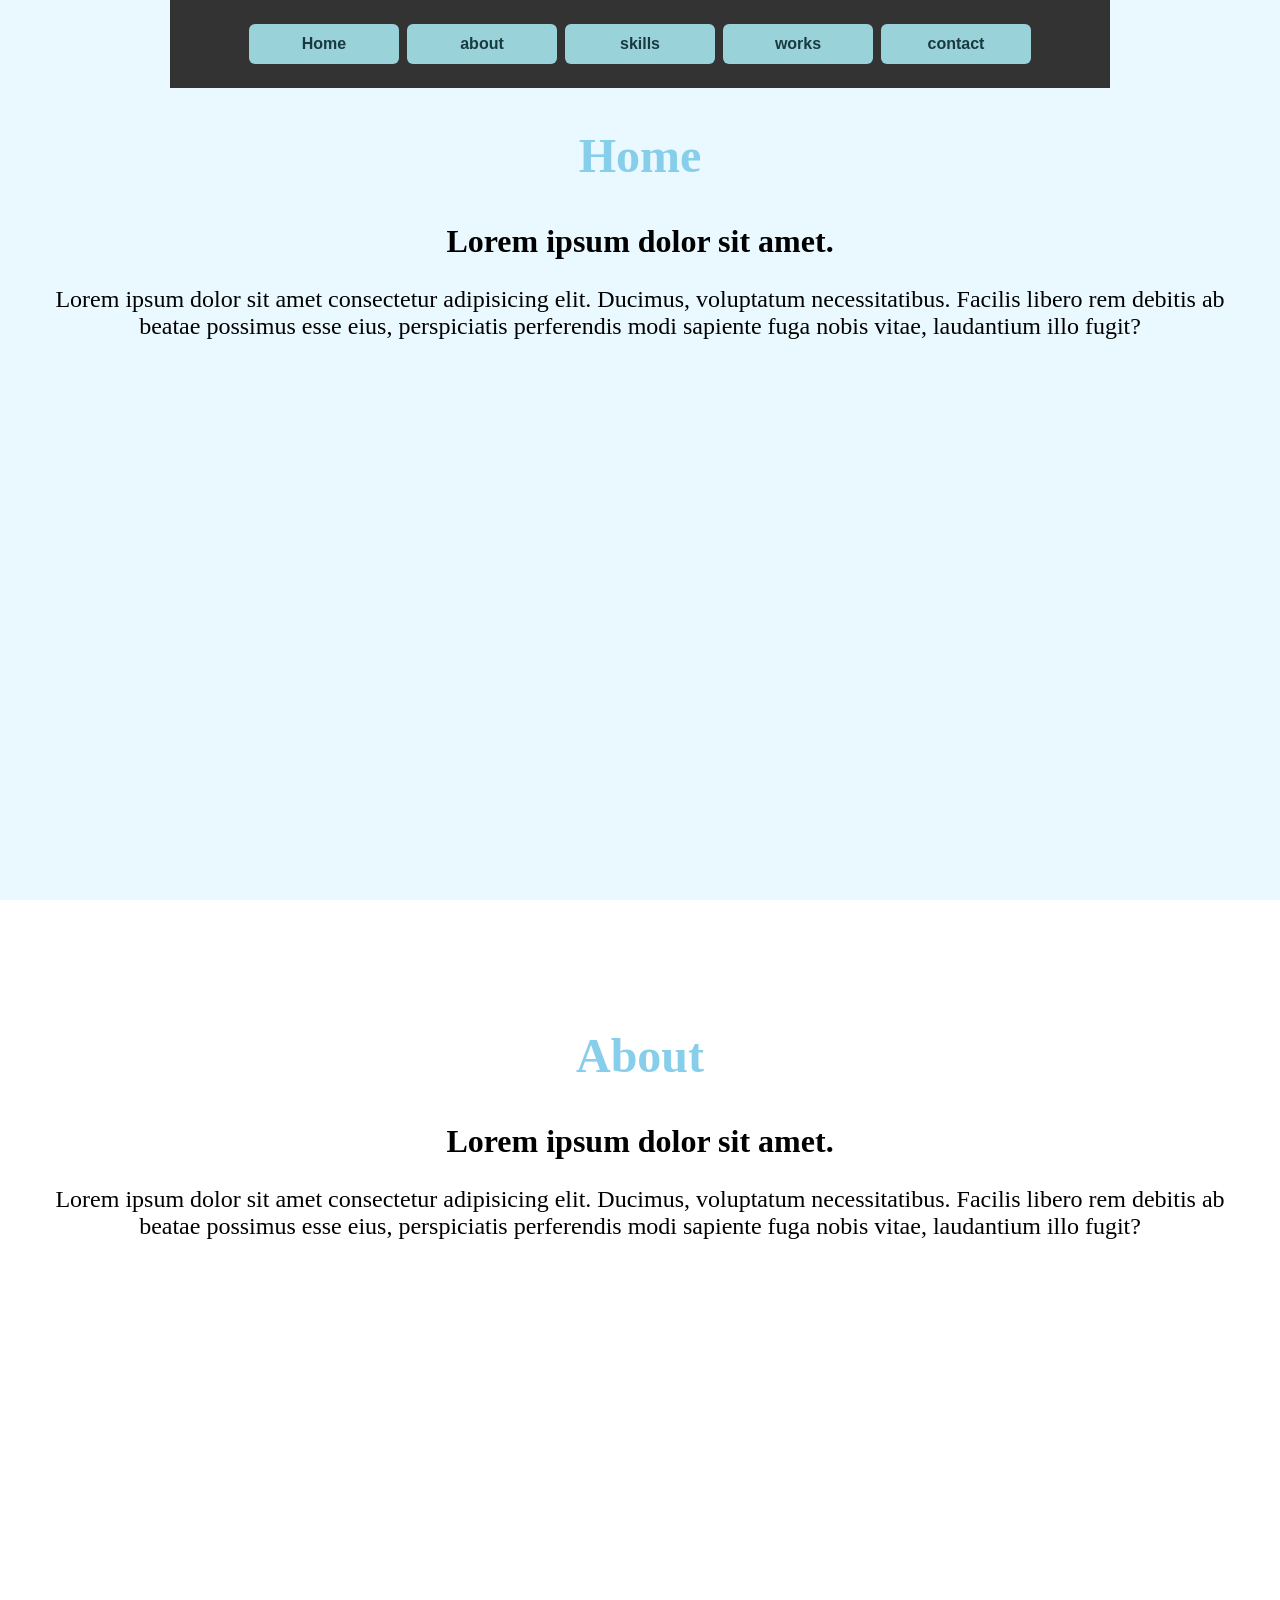
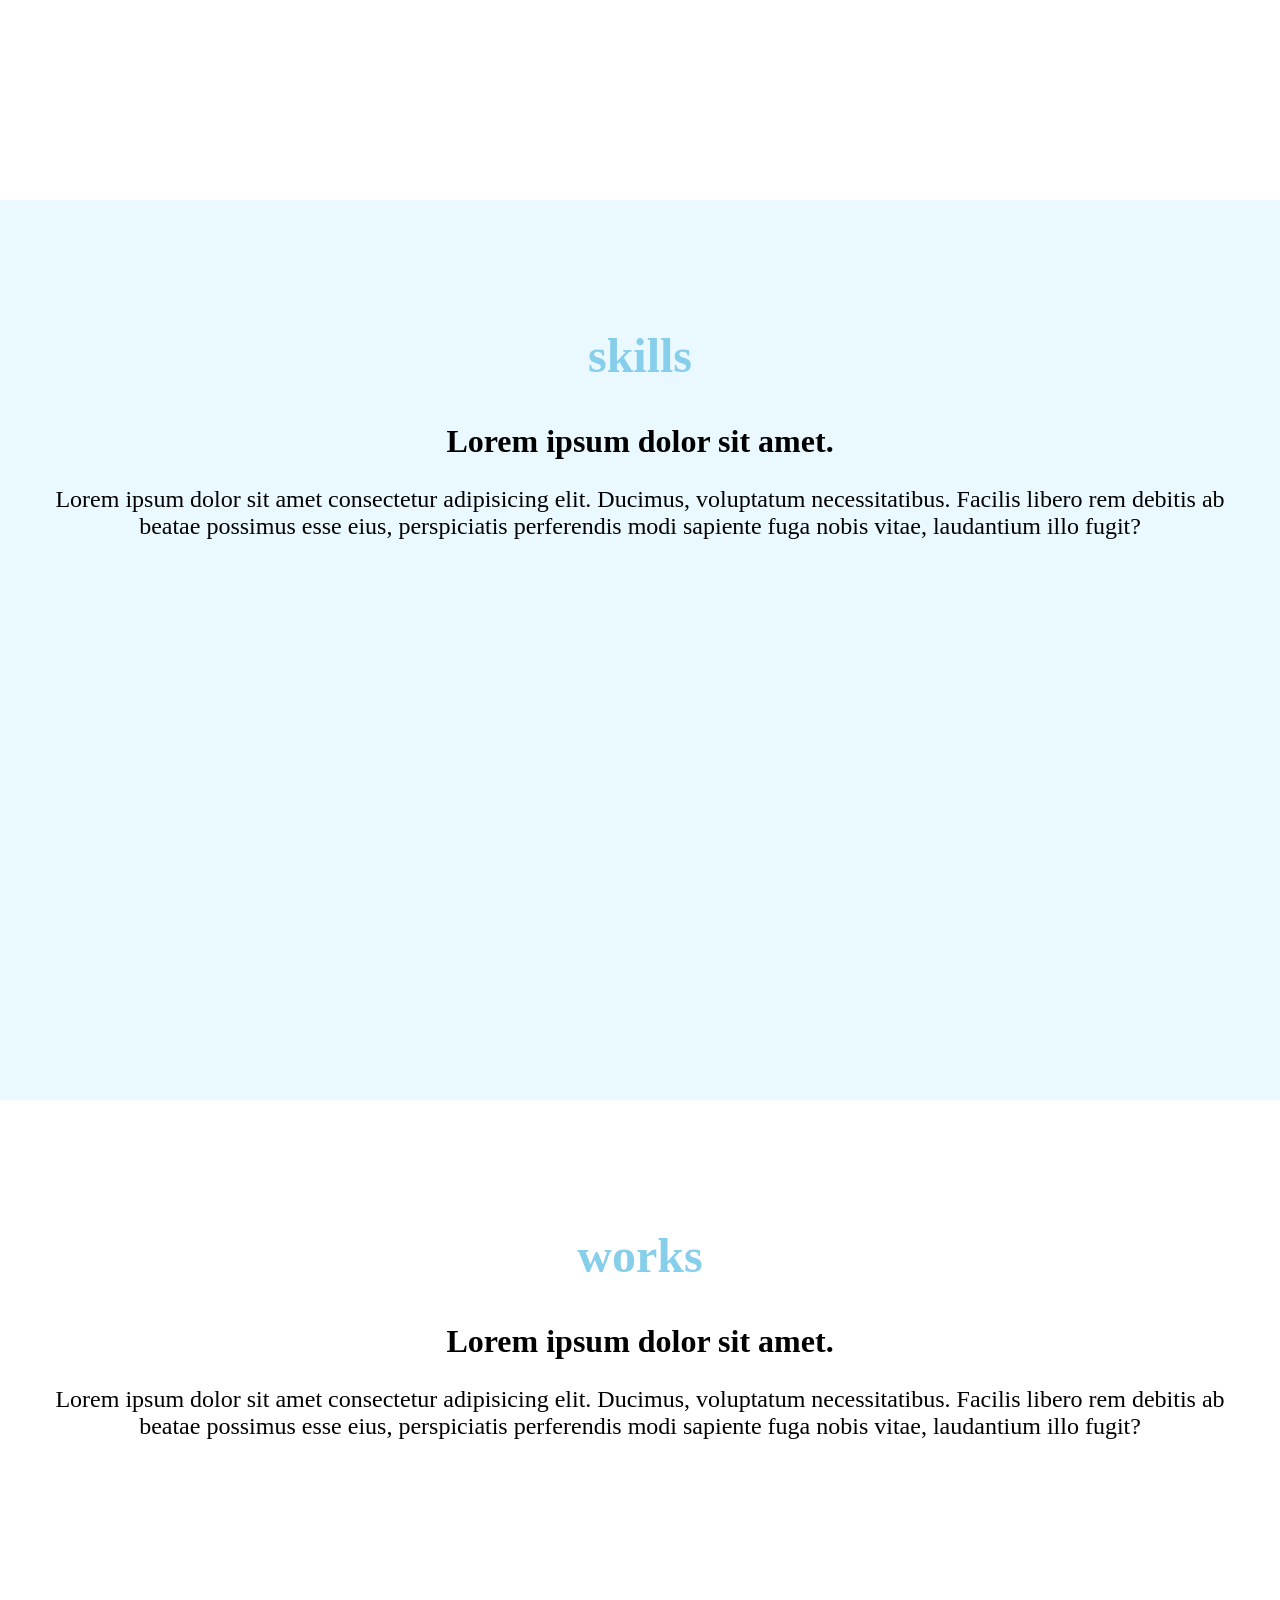
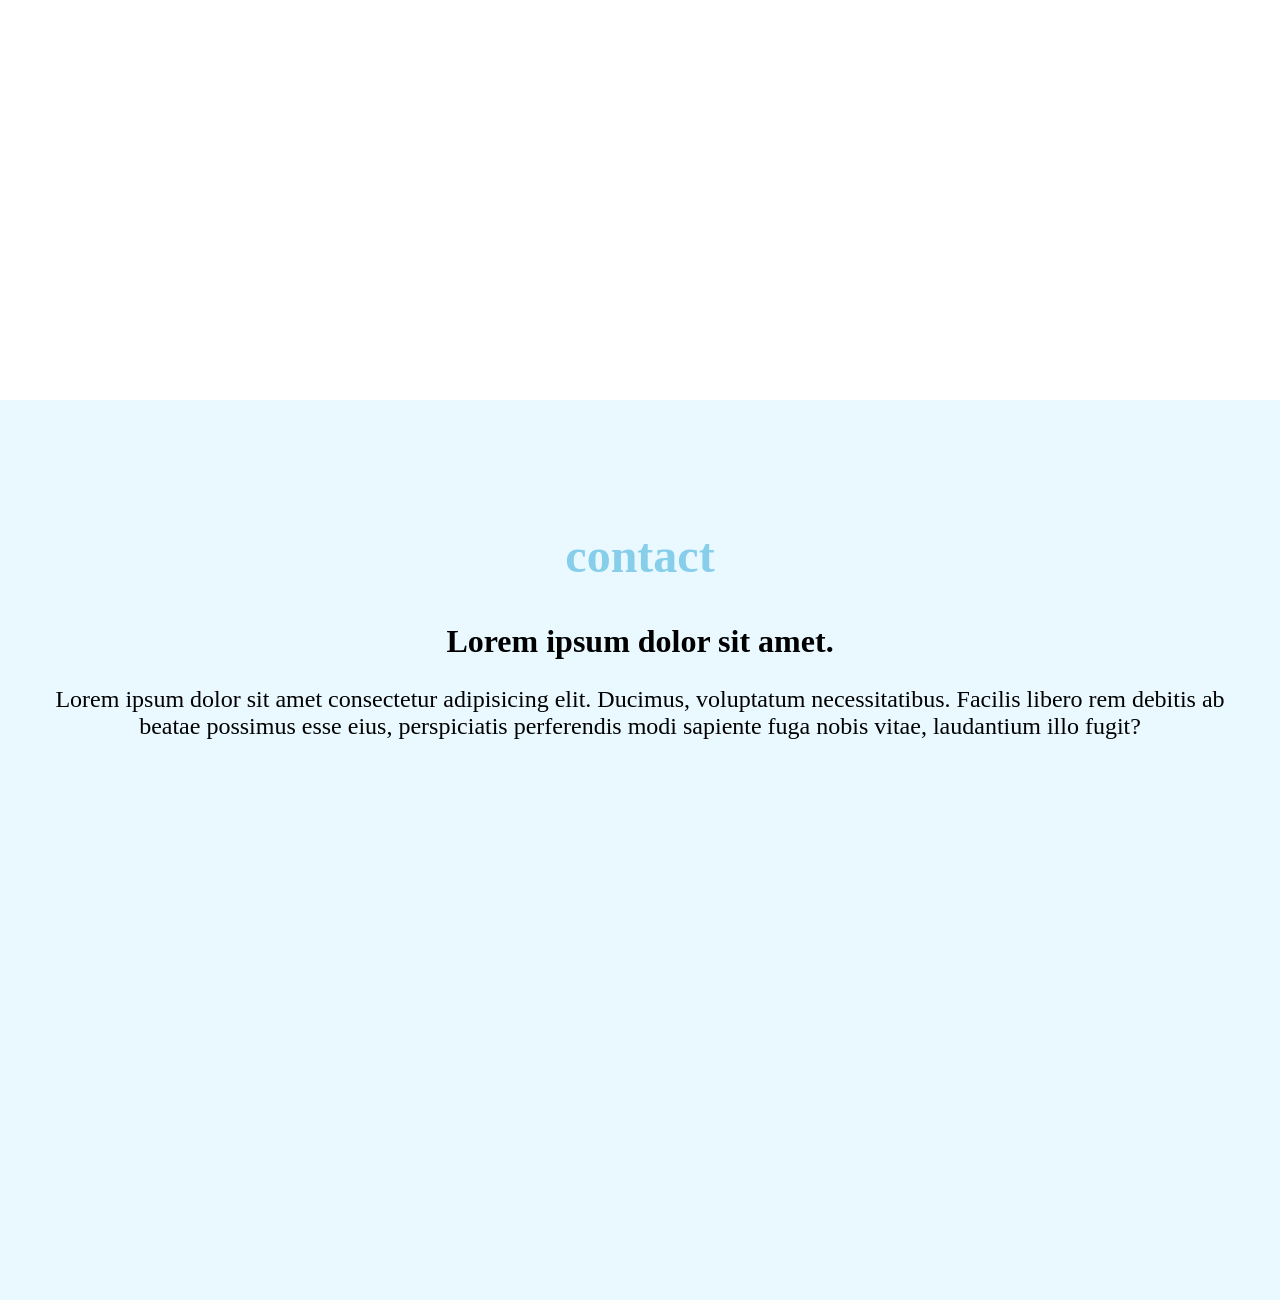
<file: index.html>
<!DOCTYPE html>
<html lang="en">
<head>
    <meta charset="UTF-8">
    <meta name="viewport" content="width=device-width, initial-scale=1.0">
    <title>Document</title>
    <link rel="stylesheet" href="https://fonts.googleapis.com/css2?family=Material+Symbols+Outlined:opsz,wght,FILL,GRAD@24,400,0,0&icon_names=arrow_upward" />
    <style>
        body {
            margin: 0;
            height: 2000px;
        }
        section {
            width: 100%;
            height: 100vh;
            text-align: center;
        }
        section:nth-child(odd) {
            background-color: rgb(233, 249, 255);
        }
        .wrapper {
            padding-top: 88px;
            max-width: 1200px;
            margin: auto;
        }
        h1 {
            color: skyblue;
            font-size: 48px;
        }
        h2 {
            font-size: 32px;
        }
        h3 {
            font-size: 24px;
            font-weight: 300;
        }

        .btns {
            position: fixed;
            top: 0;
            width: 100%;
            z-index: 10;
        }
        .btns .container {
            position: relative;
            max-width: 900px;
            padding: 20px;
            background-color: #333;
            margin: auto;
        }
        .btns__menu {
            display: flex;
            justify-content: center;
        }

        .btns__menu .btn {
            font-size: 16px;
            font-weight: 600;
            color: #193a40;
            width: 150px;
            height: 40px;
            border-radius: 6px;
            margin: 4px;
            cursor: pointer;
            background-color: #9ad2d9;
        }

        .btns__menu .btn:hover {
            background-color: white;
            /* border: 1px solid white; */
        }
        button {
            border: none;
            outline: none;
        }
        .arrow-up {
            position: fixed;
            bottom: 60px;
            right: 50px;
            width: 70px;
            height: 70px;
            color: white;
            background-color: skyblue;
            border-radius: 50%;
            opacity: 0;
            transition: opacity .3s;
            cursor: pointer;
        }
        .arrow-up span {
            font-size: 50px;
        }
        .arrow-up.show {
            opacity: 1;
        }
    </style>
</head>
<body>
    <button class="arrow-up">
        <span class="material-symbols-outlined">
arrow_upward
</span>
    </button>
    <div class="btns">
        <div class="container">
            <div class="btns__menu">
                <button class="btn home">Home</button>
                <button class="btn about">about</button>
                <button class="btn skills">skills</button>
                <button class="btn works">works</button>
                <button class="btn contact">contact</button>
            </div>
        </div>
    </div>

    <section id="home">
        <div class="wrapper">
            <h1>Home</h1>
            <h2>Lorem ipsum dolor sit amet.</h2>
            <h3>Lorem ipsum dolor sit amet consectetur adipisicing elit. Ducimus, voluptatum necessitatibus. Facilis libero rem debitis ab beatae possimus esse eius, perspiciatis perferendis modi sapiente fuga nobis vitae, laudantium illo fugit?</h3>
        </div>
    </section>
    <section id="about">
        <div class="wrapper">
            <h1>About</h1>
            <h2>Lorem ipsum dolor sit amet.</h2>
            <h3>Lorem ipsum dolor sit amet consectetur adipisicing elit. Ducimus, voluptatum necessitatibus. Facilis libero rem debitis ab beatae possimus esse eius, perspiciatis perferendis modi sapiente fuga nobis vitae, laudantium illo fugit?</h3>
        </div>
    </section>
    <section id="skills">
        <div class="wrapper">
            <h1>skills</h1>
            <h2>Lorem ipsum dolor sit amet.</h2>
            <h3>Lorem ipsum dolor sit amet consectetur adipisicing elit. Ducimus, voluptatum necessitatibus. Facilis libero rem debitis ab beatae possimus esse eius, perspiciatis perferendis modi sapiente fuga nobis vitae, laudantium illo fugit?</h3>
        </div>
    </section>
    <section id="works">
        <div class="wrapper">
            <h1>works</h1>
            <h2>Lorem ipsum dolor sit amet.</h2>
            <h3>Lorem ipsum dolor sit amet consectetur adipisicing elit. Ducimus, voluptatum necessitatibus. Facilis libero rem debitis ab beatae possimus esse eius, perspiciatis perferendis modi sapiente fuga nobis vitae, laudantium illo fugit?</h3>
        </div>
    </section>
    <section id="contact">
        <div class="wrapper">
            <h1>contact</h1>
            <h2>Lorem ipsum dolor sit amet.</h2>
            <h3>Lorem ipsum dolor sit amet consectetur adipisicing elit. Ducimus, voluptatum necessitatibus. Facilis libero rem debitis ab beatae possimus esse eius, perspiciatis perferendis modi sapiente fuga nobis vitae, laudantium illo fugit?</h3>
        </div>
    </section>

    <script>
        const arrowUp = document.querySelector('.arrow-up');
        document.addEventListener('scroll', function() {
            if (window.scrollY > 300) {
                arrowUp.classList.add('show');
            } else {
                arrowUp.classList.remove('show');
            }
            console.log(window.scrollY)
        })
        arrowUp.addEventListener('click', function() {
            sectionHome.scrollIntoView({behavior:"smooth", block:"center"});
        })

        const btnHome = document.querySelector('.home');
        const sectionHome = document.querySelector('#home');
        btnHome.addEventListener('click', function() {
            sectionHome.scrollIntoView({behavior:"smooth", block: "center"});
        })


        const btnAbout = document.querySelector('.about');
        const sectionAbout = document.querySelector('#about');
        btnAbout.addEventListener('click', function() {
            sectionAbout.scrollIntoView({behavior:"smooth", block:"center"});
        })
        const btnSkills = document.querySelector('.skills');
        const sectionSkills = document.querySelector('#skills');
        btnSkills.addEventListener('click', function() {
            sectionSkills.scrollIntoView({behavior:"smooth", block:"center"});
        })
        const btnWorks = document.querySelector('.works');
        const sectionWorks = document.querySelector('#works');
        btnWorks.addEventListener('click', function() {
            sectionWorks.scrollIntoView({behavior:"smooth", block:"center"});
        })
        const btnContact = document.querySelector('.contact');
        const sectionContact = document.querySelector('#contact');
        btnContact.addEventListener('click', function() {
            sectionContact.scrollIntoView({behavior:"smooth", block:"center"});
        })
    </script>

</body>
</html>
</file>
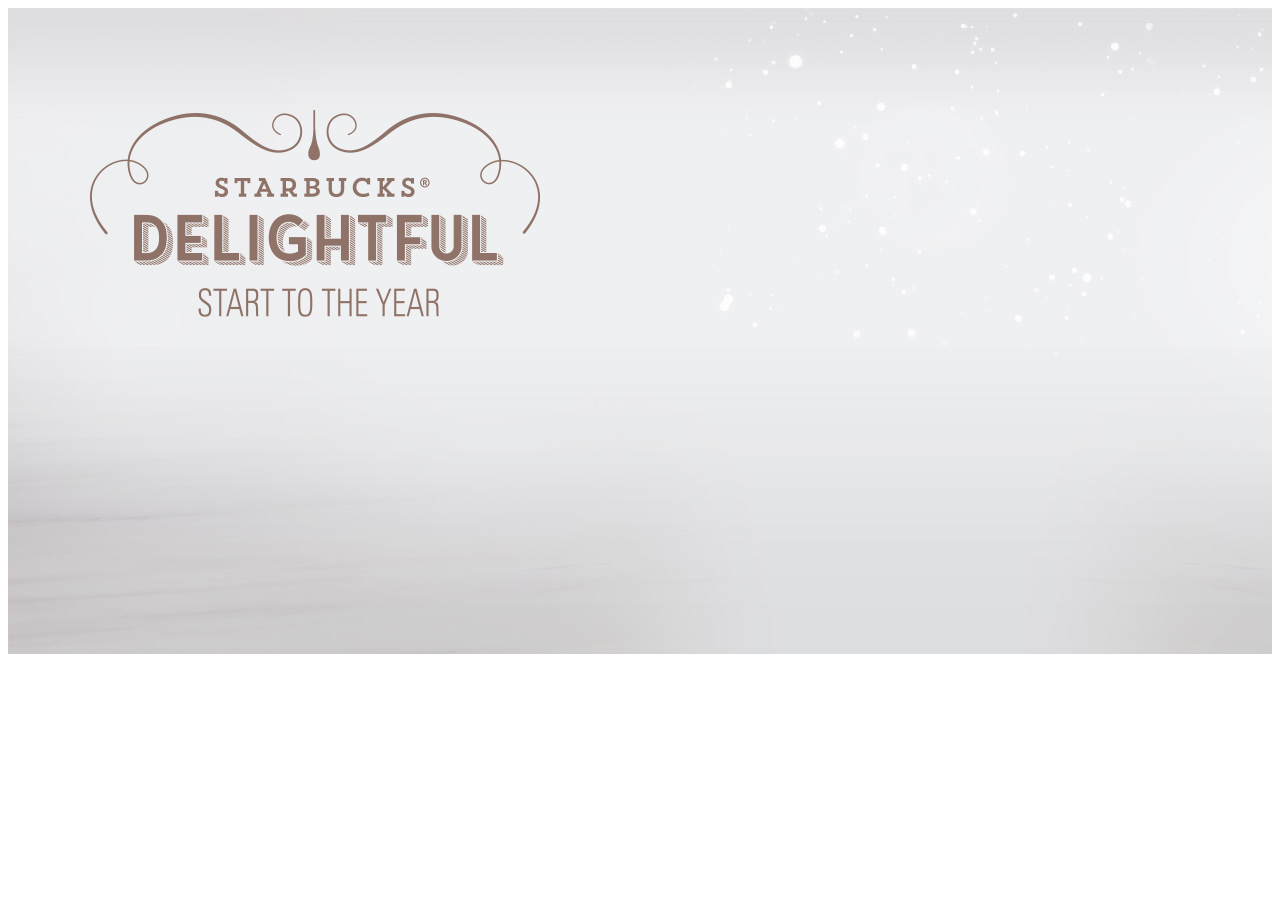
<file: test0521/index.html>
<!DOCTYPE html>
<html lang="en">
<head>
    <meta charset="UTF-8">
    <meta name="viewport" content="width=device-width, initial-scale=1.0">
    <title>Document</title>
    <script src="https://cdn.jsdelivr.net/npm/gsap@3.15/dist/gsap.min.js"></script>
    <style>
        .visual {
            background-image: url(./fadeimg/visual_bg.jpg);
        }
        .visual .inner {
            width: 1100px;
            margin: 0 auto;
            position: relative;
            height: 646px;
            /* background-color: skyblue; */
        }
        .visual .title {
            position: absolute;
            top: 88px;
            left: -10px;
        }
        .visual .pcup1 {
            position: absolute;
            bottom: 0;
            right: -47px;
            /* background-color: skyblue; */
        }
        .visual .cup1.text {
            position: absolute;
            top: -30px;
            left: -140px;
        }
        .visual .pcup2 {
            position: absolute;
            bottom: 0;
            right: 162px;
        }
        .visual .cup2.text {
            position: absolute;
            top: 150px;
            right: 250px;
        }
        .visual .spoon {
            position: absolute;
            bottom: 0;
            left: 275px;
        }
        .visual .fade-in {
            opacity: 0;
        }
    </style>
</head>
<body>

    <section class="visual">
        <div class="inner">
            <div class="title fade-in">
                <img src="./fadeimg/visual_title.png" alt="">
            </div>
            <div class="pcup1 fade-in">
                <img src="./fadeimg/visual_cup1.png" alt="" class="cup1 image">
                <img src="./fadeimg/visual_cup1_text.png" alt="" class="cup1 text">
            </div>
            <div class="pcup2 fade-in">
                <img src="./fadeimg/visual_cup2.png" alt="" class="cup2 image">
                <img src="./fadeimg/visual_cup2_text.png" alt="" class="cup2 text">
            </div>
            <div class="pspoon fade-in">
                <img src="./fadeimg/visual_spoon.png" alt="" class="spoon">
            </div>
        </div>
    </section>
    <script>
        const fadeEls = document.querySelectorAll('.visual .fade-in');
        fadeEls.forEach(function (fadeEl, index){
            gsap.to(fadeEl, 1, {
                delay: (index + 1) * 0.7,
                opacity: 1,
            })

        })

    </script>
    
</body>
</html>
</file>
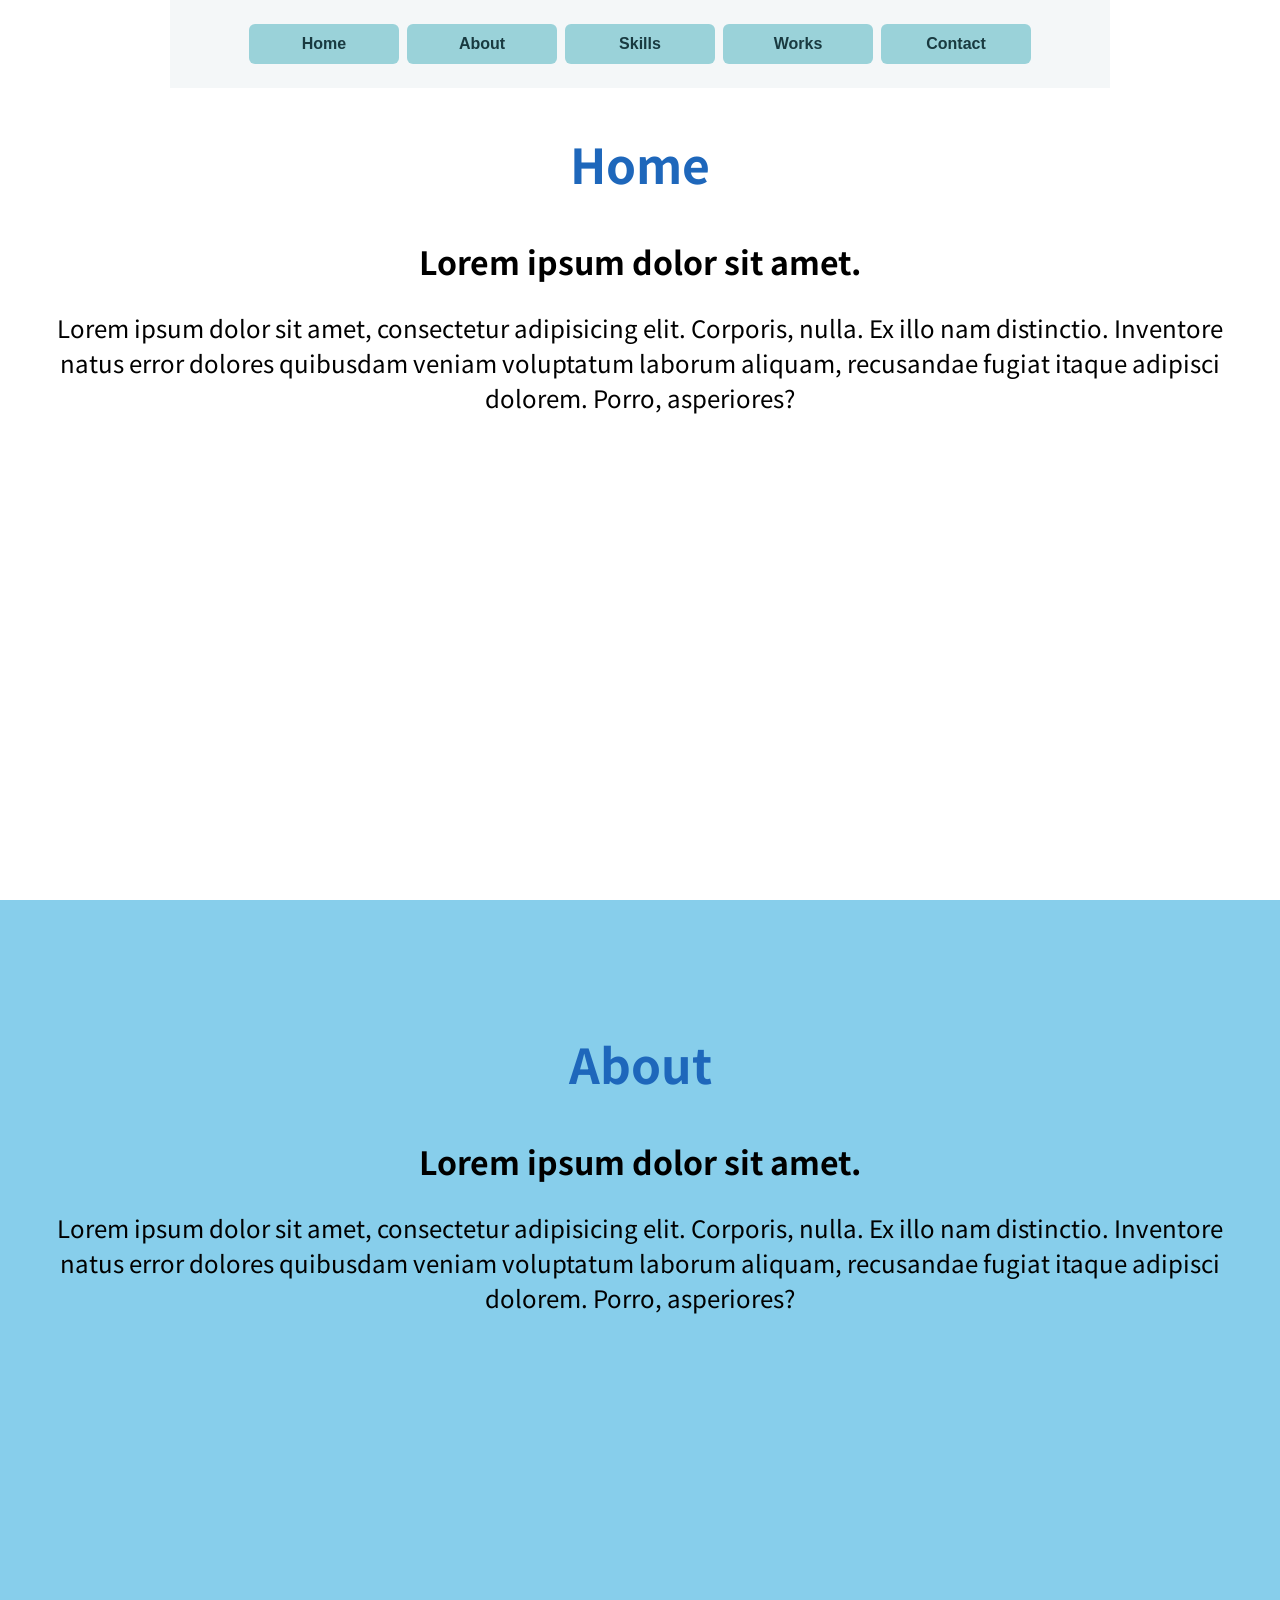
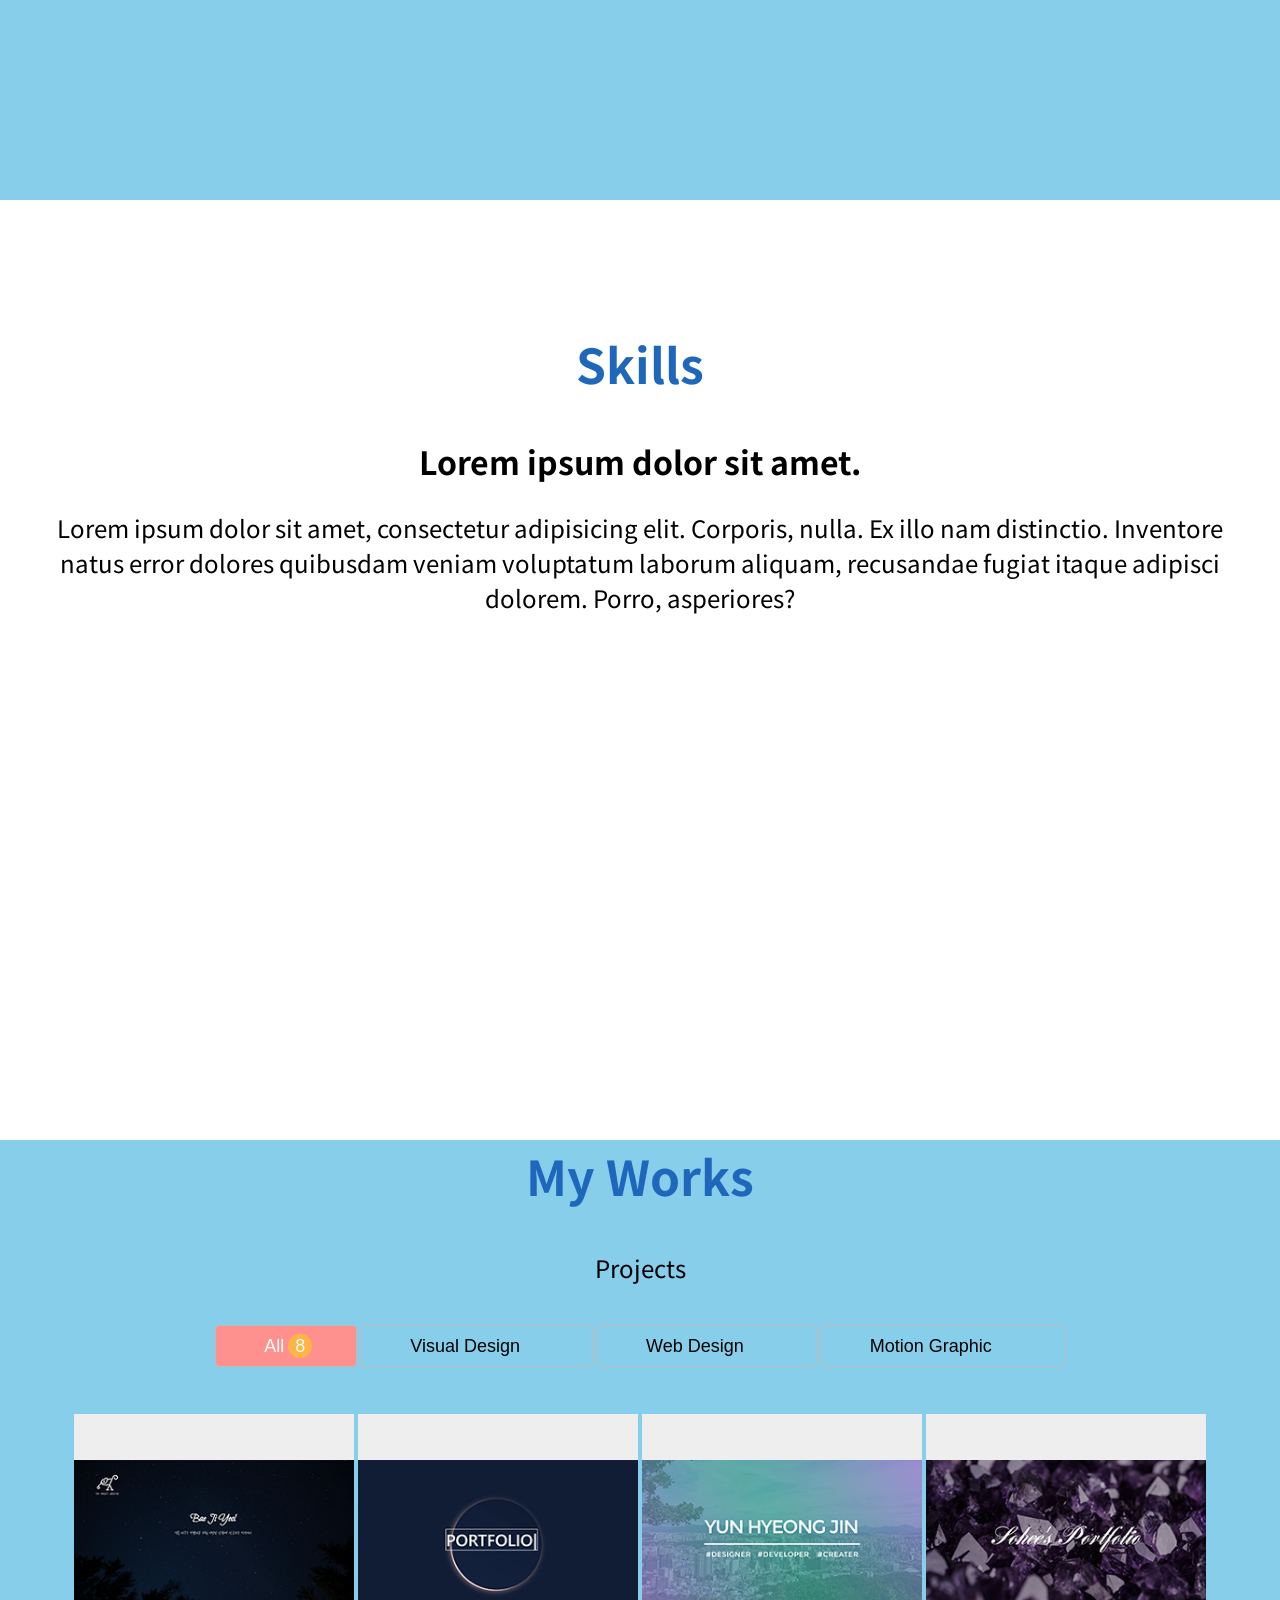
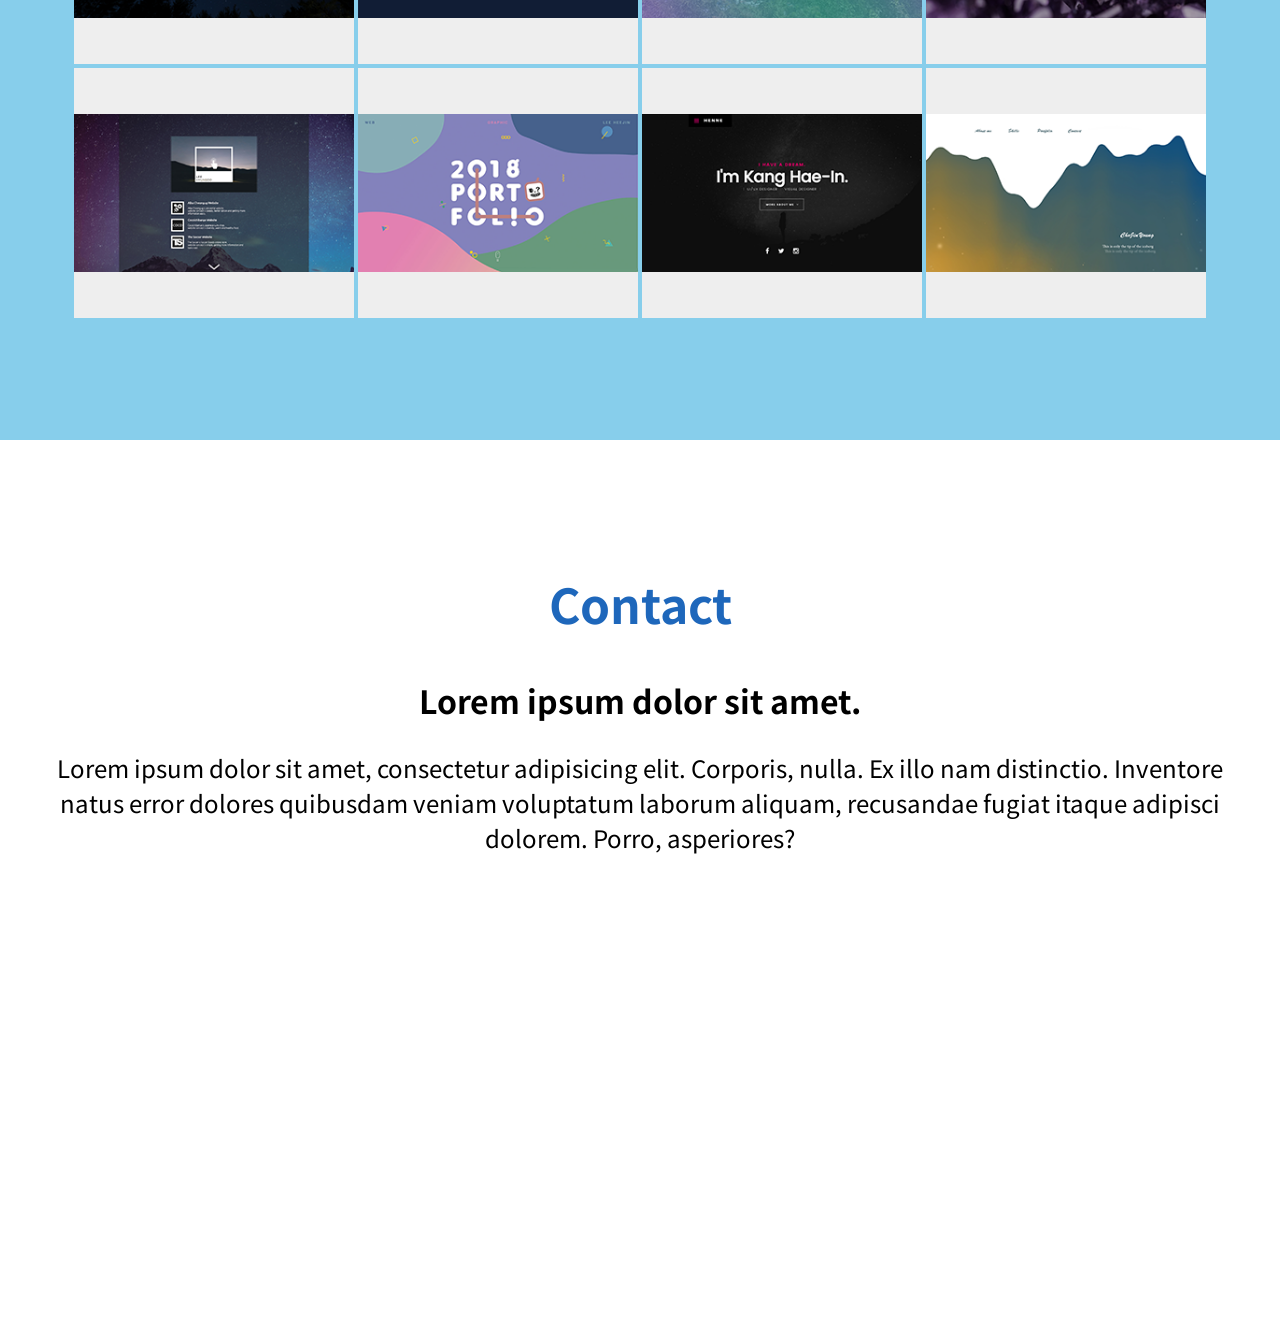
<file: works/index.html>
<!DOCTYPE html>
<html lang="en">
<head>
    <meta charset="UTF-8">
    <meta name="viewport" content="width=device-width, initial-scale=1.0">
    <title>Document</title>
    <link rel="stylesheet" href="style.css">

    <link rel="preconnect" href="https://fonts.googleapis.com">
    <link rel="preconnect" href="https://fonts.gstatic.com" crossorigin>
    <link href="https://fonts.googleapis.com/css2?family=Noto+Sans+KR:wght@100..900&display=swap" rel="stylesheet">
    <link rel="stylesheet" href="https://fonts.googleapis.com/css2?family=Material+Symbols+Outlined:opsz,wght,FILL,GRAD@20..48,100..700,0..1,-50..200" />
</head>
<body>
    <div class="btns">
        <div class="container">
            <div class="btns__bgcolor"></div>
            <div class="btns__menu">
                <button class="btn home">Home</button>
                <button class="btn about">About</button>
                <button class="btn skills">Skills</button>
                <button class="btn works">Works</button>
                <button class="btn contact">Contact</button>
            </div>
        </div>
    </div>

    <section id="home">
        <div class="wrapper">
            <h1>Home</h1>
            <h2>Lorem ipsum dolor sit amet.</h2>
            <h3>Lorem ipsum dolor sit amet, consectetur adipisicing elit. Corporis, nulla. Ex illo nam distinctio. Inventore natus error dolores quibusdam veniam voluptatum laborum aliquam, recusandae fugiat itaque adipisci dolorem. Porro, asperiores?
            </h3>

        </div>
    </section>
    <section id="about">
        <div class="wrapper">
            <h1>About</h1>
            <h2>Lorem ipsum dolor sit amet.</h2>
            <h3>Lorem ipsum dolor sit amet, consectetur adipisicing elit. Corporis, nulla. Ex illo nam distinctio. Inventore natus error dolores quibusdam veniam voluptatum laborum aliquam, recusandae fugiat itaque adipisci dolorem. Porro, asperiores?
            </h3>
        </div>
    </section>
    <section id="skills">
        <div class="wrapper">
            <h1>Skills</h1>
            <h2>Lorem ipsum dolor sit amet.</h2>
            <h3>Lorem ipsum dolor sit amet, consectetur adipisicing elit. Corporis, nulla. Ex illo nam distinctio. Inventore natus error dolores quibusdam veniam voluptatum laborum aliquam, recusandae fugiat itaque adipisci dolorem. Porro, asperiores?
            </h3>
        </div>
    </section>
    <section id="works" class="section">
        <div class="section__containter">
            <h1>My Works</h1>
            <h3>Projects</h3>
            <div class="work__categories">
                <button class="category__btn selected" data-filter="*">All<span class="category__count">8</span></button>
                <button class="category__btn" data-filter="visual">Visual Design<span class="category__count">3</span></button>
                <button class="category__btn" data-filter="web">Web Design<span class="category__count">3</span></button>
                <button class="category__btn" data-filter="motion">Motion Graphic<span class="category__count">2</span></button>
            </div>
            <div class="work__projects">
                <a href="#" class="project" target="_blank" data-type="visual">
                    <img src="images/stu01.png" alt="stu01" class="project__img">
                    <div class="project__description">
                        <h3>Stu01 Portfolio</h3>
                        <span>Promotion Design</span>
                    </div>
                </a>
                <a href="#" class="project" target="_blank" data-type="visual">
                    <img src="images/stu02.png" alt="stu02" class="project__img">
                    <div class="project__description">
                        <h3>Stu02 Portfolio</h3>
                        <span>Promotion Design</span>
                    </div>
                </a>
                <a href="#" class="project" target="_blank" data-type="visual">
                    <img src="images/stu03.png" alt="stu03" class="project__img">
                    <div class="project__description">
                        <h3>Stu03 Portfolio</h3>
                        <span>Promotion Design</span>
                    </div>
                </a>
                <a href="#" class="project" target="_blank" data-type="web">
                    <img src="images/stu04.png" alt="stu04" class="project__img">
                    <div class="project__description">
                        <h3>Stu04 Portfolio</h3>
                        <span>Promotion Design</span>
                    </div>
                </a>
                <a href="#" class="project" target="_blank" data-type="web">
                    <img src="images/stu05.png" alt="stu05" class="project__img">
                    <div class="project__description">
                        <h3>Stu05 Portfolio</h3>
                        <span>Promotion Design</span>
                    </div>
                </a>
                <a href="#" class="project" target="_blank" data-type="web">
                    <img src="images/stu06.png" alt="stu06" class="project__img">
                    <div class="project__description">
                        <h3>Stu06 Portfolio</h3>
                        <span>Promotion Design</span>
                    </div>
                </a>
                <a href="#" class="project" target="_blank" data-type="motion">
                    <img src="images/stu07.png" alt="stu07" class="project__img">
                    <div class="project__description">
                        <h3>Stu07 Portfolio</h3>
                        <span>Promotion Design</span>
                    </div>
                </a>
                <a href="#" class="project" target="_blank" data-type="motion">
                    <img src="images/stu08.png" alt="stu08" class="project__img">
                    <div class="project__description">
                        <h3>Stu08 Portfolio</h3>
                        <span>Promotion Design</span>
                    </div>
                </a>
            </div>
        </div>
    </section>
    <section id="contact">
        <div class="wrapper">
            <h1>Contact</h1>
            <h2>Lorem ipsum dolor sit amet.</h2>
            <h3>Lorem ipsum dolor sit amet, consectetur adipisicing elit. Corporis, nulla. Ex illo nam distinctio. Inventore natus error dolores quibusdam veniam voluptatum laborum aliquam, recusandae fugiat itaque adipisci dolorem. Porro, asperiores?
            </h3>
        </div>
    </section>

    <button class="arrow-up">
        <span class="material-symbols-outlined">
            arrow_upward
        </span>     
    </button>


    <script>
        const btnHome = document.querySelector('.home');
        const sectionHome = document.querySelector('#home');
        btnHome.addEventListener('click', function() {
            sectionHome.scrollIntoView({behavior:"smooth",block:"center"});
        });

        const btnabout = document.querySelector('.about');
        const sectionabout = document.querySelector('#about');
        btnabout.addEventListener('click', function() {
            sectionabout.scrollIntoView({behavior:"smooth",block:"center"});
        });
        const btnskills = document.querySelector('.skills');
        const sectionskills = document.querySelector('#skills');
        btnskills.addEventListener('click', function() {
            sectionskills.scrollIntoView({behavior:"smooth",block:"center"});
        });
        const btnworks = document.querySelector('.works');
        const sectionworks = document.querySelector('#works');
        btnworks.addEventListener('click', function() {
            sectionworks.scrollIntoView({behavior:"smooth",block:"center"});
        });
        const btncontact = document.querySelector('.contact');
        const sectioncontact = document.querySelector('#contact');
        btncontact.addEventListener('click', function() {
            sectioncontact.scrollIntoView({behavior:"smooth",block:"center"});
        });

        const arrowUp = document.querySelector('.arrow-up');
        document.addEventListener('scroll', function() {
            console.log(window.scrollY);
            if (window.scrollY > 300) {
                arrowUp.classList.add('show');
            } else {
                arrowUp.classList.remove('show');
            }
        })
        arrowUp.addEventListener('click', function() {
            sectionHome.scrollIntoView({behavior:"smooth",block:"center"});
        });

        const workBtnContainer = document.querySelector('.work__categories');
        const projectContainer = document.querySelector('.work__projects');
        const projects = document.querySelectorAll('.project');

        workBtnContainer.addEventListener ('click', (e) => {
            const filter = e.target.dataset.filter || e.target.parentNode.dataset.filter;
            if(filter == null) {
                return;
            }
            const active = document.querySelector('.category__btn.selected');
            active.classList.remove('selected');
            const target = e.target.nodeName === 'BUTTON' ? e.target : e.target.parentNode;
            target.classList.add('selected');

            projectContainer.classList.add('anim-out');
            setTimeout(()=> {
                projects.forEach((project)=> {
                    if(filter === '*' || filter === project.dataset.type) {
                        project.classList.remove('invisible');
                    } else {
                        project.classList.add('invisible');
                    }
                })
                projectContainer.classList.remove('anim-out');
            },300)
        })




    </script>
</body>
</html>
</file>
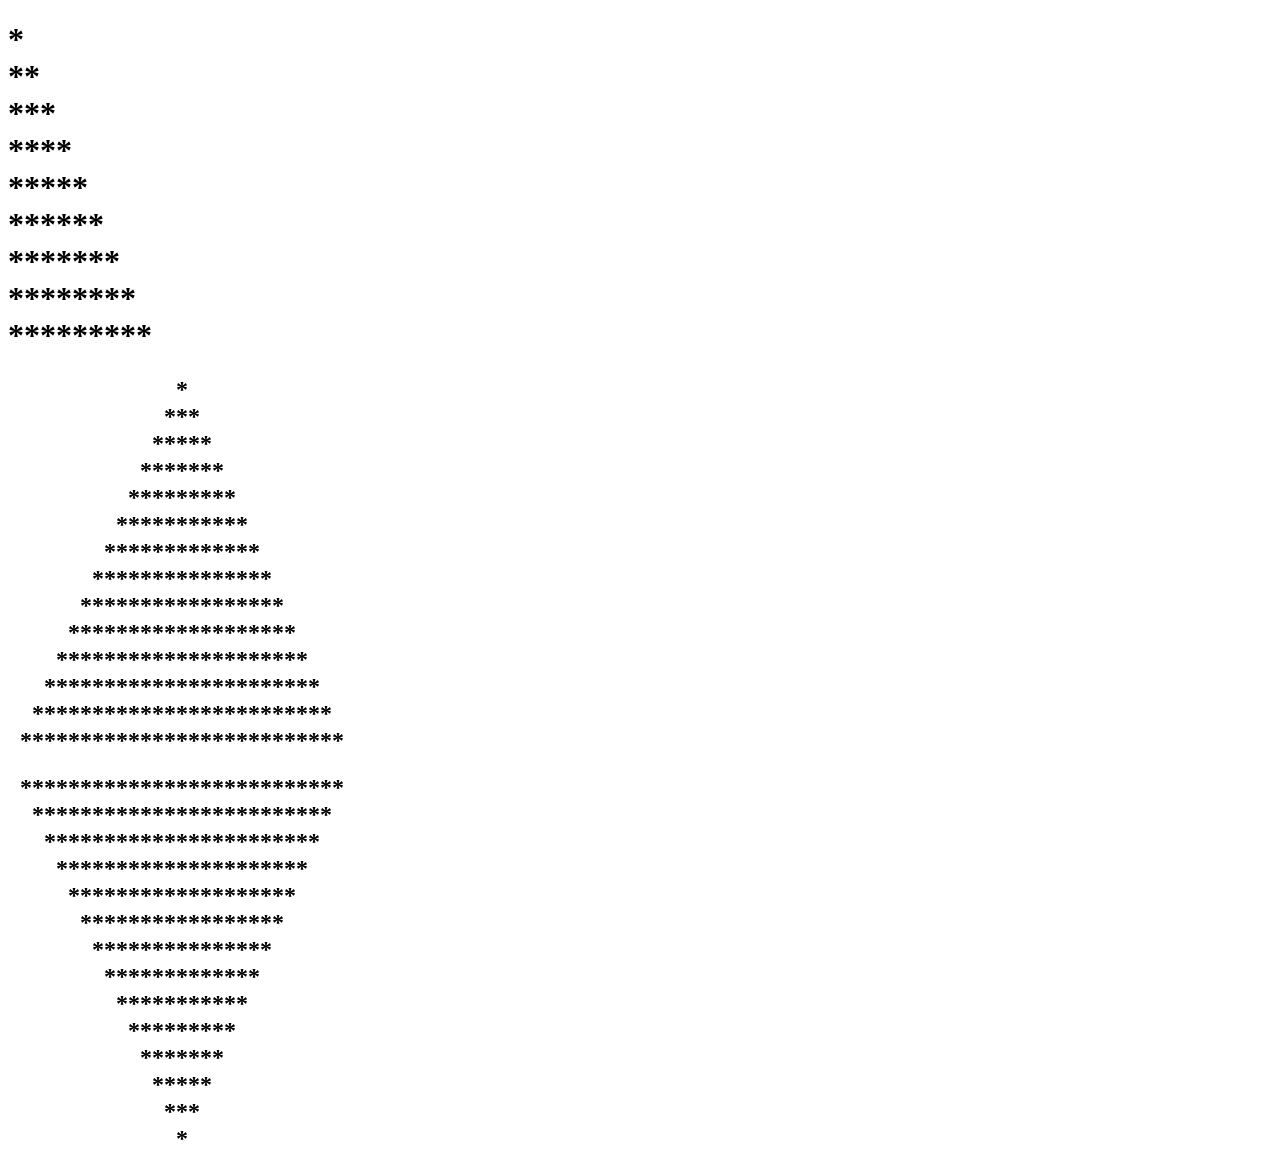
<file: test0402.html>
<!DOCTYPE html>
<html lang="en">
<head>
    <meta charset="UTF-8">
    <meta name="viewport" content="width=device-width, initial-scale=1.0">
    <title>Document</title>
</head>
<body>
    <h1></h1>
    <h2 class="pyramid1"></h2>
    <h2 class="pyramid2"></h2>

    <script>
        const todos = ['우유 구매', '업무 메일 확인하기', '필라테스 수업'];
        console.log(todos);

        todos.push('저녁 식사 준비하기');
        todos.push('피아노 연습하기');

        console.log(todos);

        const fruitsA = ['사과', '배', '바나나']
        console.log(fruitsA);
        fruitsA[10] = '귤';
        console.log(fruitsA);

        const fruitsB = ['사과', '배', '바나나'];
        fruitsB[fruitsB.length] = '귤';
        console.log(fruitsB);

        const itemsA = ['사과', '배', '바나나'];
        console.log(itemsA);
        itemsA.splice(2,1);
        console.log(itemsA);
        itemsA.push('바나나');
        console.log(itemsA);
        itemsA.push('귤');
        console.log(itemsA);

        itemsA.splice(itemsA.length-1,1);
        console.log(itemsA);

        const itemsB = ['사과', '배', '바나나'];
        const index = itemsB.indexOf('바나나');

        console.log(`바나나의 인덱스 번호는 ${index}`);

        itemsB.splice(itemsB.indexOf('배'),1);

        console.log(itemsB);

        const itemsD = ['사과', '귤', '바나나', '오렌지', 206]
        
        itemsD.splice(1,1,'양파');

        console.log(itemsD);

        const a = '안녕';
        const b = '하세요';

        const c = a + b;
        console.log(c);
        console.log(a);
        console.log(b);

        // 반복문
        // for in 문은 index 반환
        for (const i in todos) {
            console.log(`${i}번째 할 일: ${todos[i]}`)
        }

        // for of 문은 요소의 값을 반환
        for (const todo of todos) {
            console.log(`오늘의 할 일: ${todo}`)
        }

        // for 반복문
        for (let i = 0; i < 5; i++) {
            console.log(`${i}번째 반복입니다.`);
        }
        // console.log(i);

        // 1부터 N까지 더하기
        let output = 0;
        for (let i=1; i<=100; i++ ) {
            output += i; 
        }
        console.log(`1~100까지 숫자를 모두 더하면 ${output}입니다.`)

        for (let i = 0; i<todos.length; i++) {
            console.log(`${i}번째 할 일: ${todos[i]}`)
        }
        
        for (let i = todos.length -1 ; i >= 0; i--) {
            console.log(`${i}번째 할 일: ${todos[i]}`)
        }

        // let i = 0
        // while(confirm('계속 진행하시겠습니까?')) {
        //     alert(`${i}번째 반복입니다.`)
        //     i = i + 1;
        // }

        let i = 0;
        const array = [1,2,3,4,5];
        
        while (i < array.length) {
            console.log(`${i} : ${array[i]}`)
            i++;
        }

        // for (let i = 0; true; i++) {
        //     alert(i + '번째 반복문입니다.')

        //     const isContinue = confirm('계속하시겠습니까?')
        //     if( !isContinue) {
        //         break
        //     }

        // }

        // 1부터 30까지 짝수의 합

        // let output2 = 0
        // for (let i = 1; i<=10; i++) {
        //     if(i % 2 === 1) {
        //         continue;
        //     }
        //     output2 += i;
        // }
        // alert(output2)

        //중첩반복문
        let output3 ='';

        for (let i = 1; i<10; i++) {

            for (let j = 0; j < i; j++) {
                output3 += '*'
            }
            output3 += '<br>'
        }
        console.log(output3)
        document.querySelector('h1').innerHTML = output3;

        let output4 = '';
        for (let i = 1 ; i<15; i++) {
            for (let j = 15; j > i; j--) {
                output4 += '&nbsp; '
            }

            for (let k = 0; k < 2 * i - 1; k++){
                output4 += '*'
            }
            output4 += '<br>'

        }
        document.querySelector('.pyramid1').innerHTML = output4;

        let output5 = '';
        for (let i = 14 ; i > 0; i--) {
            for (let j = 15; j > i; j--) {
                output5 += '&nbsp; '
            }
            for (let k = 0; k < 2 * i - 1; k++){
                output5 += '*'
            }
            output5 += '<br>'
        }
        document.querySelector('.pyramid2').innerHTML = output5;




    </script>
</body>
</html>
</file>
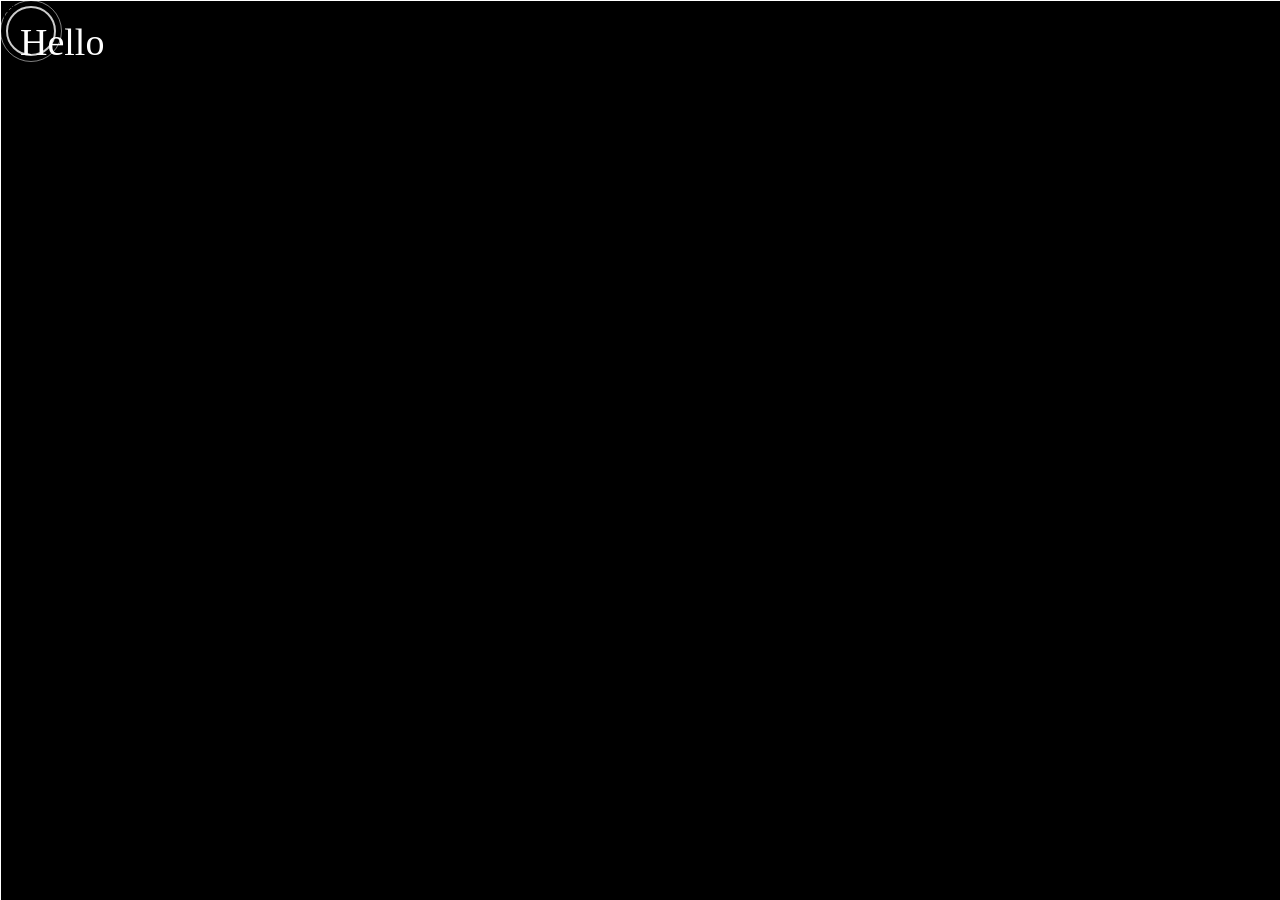
<file: test0430_mouse.html>
<!DOCTYPE html>
<html lang="en">
<head>
    <meta charset="UTF-8">
    <meta name="viewport" content="width=device-width, initial-scale=1.0">
    <title>Document</title>
    <style>
        body {
            background-color: black;
            margin: 0;
        }
        .line {
            position: absolute;
            background-color: white;
        }
        .horizontal {
            width: 100%;
            height: 1px;
        }
        .vertical {
            height: 100%;
            width: 1px;
        }
        .target {
            position: absolute;
            width: 60px;
            height: 60px;
            border: 1px solid rgba(255,255,255,.5);
            border-radius: 50%;
        }
        .target:before {
            content:"";
            display: block;
            position: absolute;
            width: 46px;
            height: 46px;
            top: 0;
            bottom: 0;
            left: 0;
            right: 0;
            margin: auto;
            border: 2px solid rgba(255, 255, 255, .8);
            border-radius: 50%;
            color: white;
        }
        .tag {
            color: white;
            position: absolute;
            font-size: 38px;
            margin: 20px;
        }


    </style>
</head>
<body>
    <div class="line horizontal"></div>
    <div class="line vertical"></div>
    <div class="target">콘텐츠</div>
    <div class="tag">Hello</div>
    <script>
        const vertical = document.querySelector('.vertical');
        const horizontal = document.querySelector('.horizontal');
        const target = document.querySelector('.target');
        const tag = document.querySelector('.tag');

        addEventListener('load', ()=> {
            const targetRect = target.getBoundingClientRect();
            const targetHalfWidth = targetRect.width / 2;
            const targetHalfHeight = targetRect.height / 2;

            document.addEventListener('mousemove', (e) => {
                const x = e.clientX;
                const y = e.clientY;
                console.log(`${x}, ${y}`)

                vertical.style.transform = `translateX(${x}px)`;
                horizontal.style.transform = `translateY(${y}px)`;
                target.style.transform = `translate(${x-targetHalfWidth}px, ${y-targetHalfHeight}px)`;
                tag.style.transform = `translate(${x}px, ${y}px)`;
                tag.innerHTML = `${x}px, ${y}px`;

            })

        })

        
    </script>
</body>
</html>
</file>
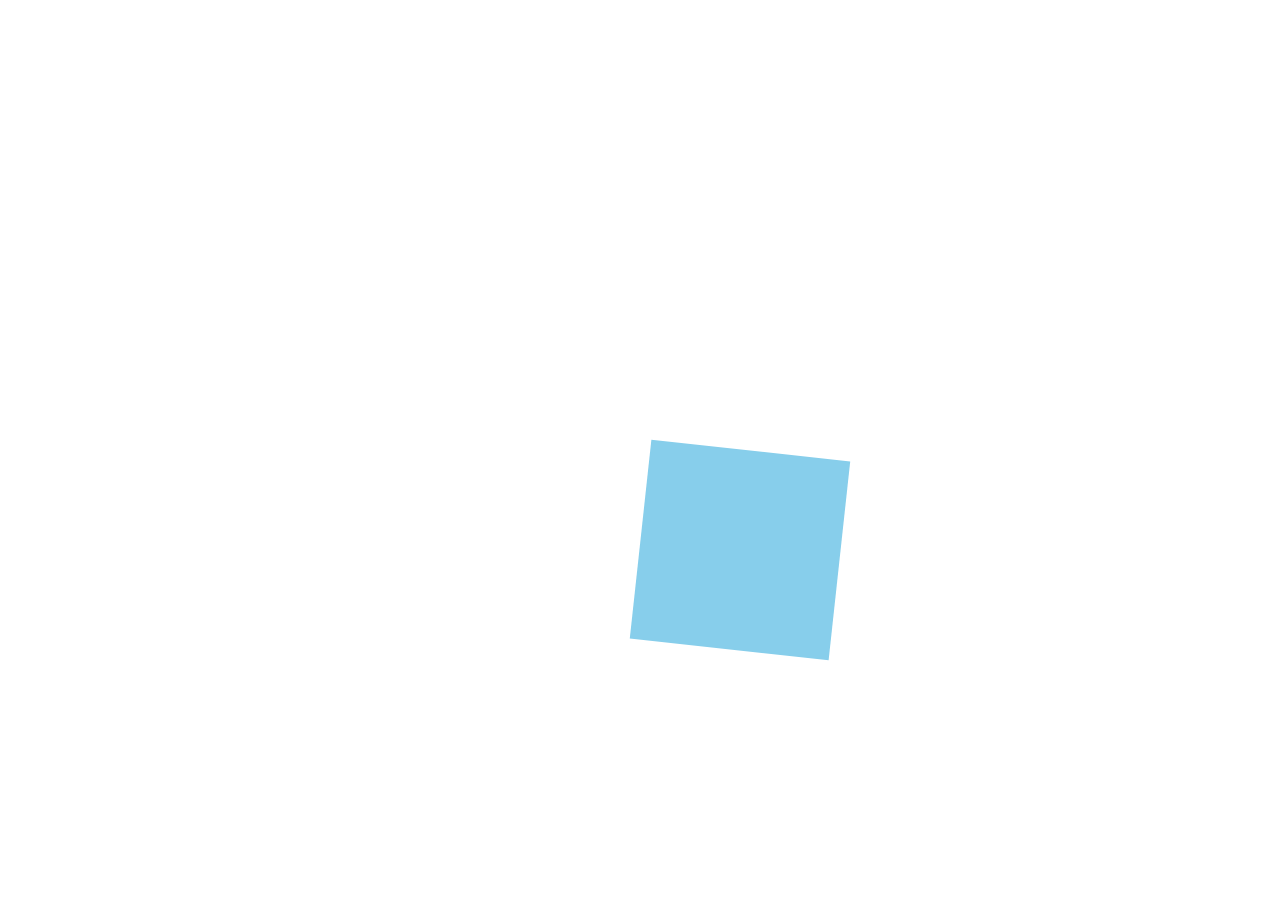
<file: test0507_raf.html>
<!DOCTYPE html>
<html lang="en">
<head>
    <meta charset="UTF-8">
    <meta name="viewport" content="width=device-width, initial-scale=1.0">
    <title>Document</title>
    <style>
        .box {
            position: absolute;
            width: 200px;
            height: 200px;
            top: 50%;
            left: 50%;
            background-color: skyblue;
            transform: translate(-50%, -50%);
        }
    </style>
</head>
<body>
    <div class="box"></div>

    <script>
        const box = document.querySelector('.box');
        let rotate = 0;

        function boxRotate() {
            box.style.transform = `rotate(${rotate}deg) `;
            // box.style.transform = `translate(-50%, -50%) rotate(${rotate}deg) `;
            rotate += 0.1;
            requestAnimationFrame(boxRotate);
        }
        boxRotate();
    </script>
</body>
</html>
</file>
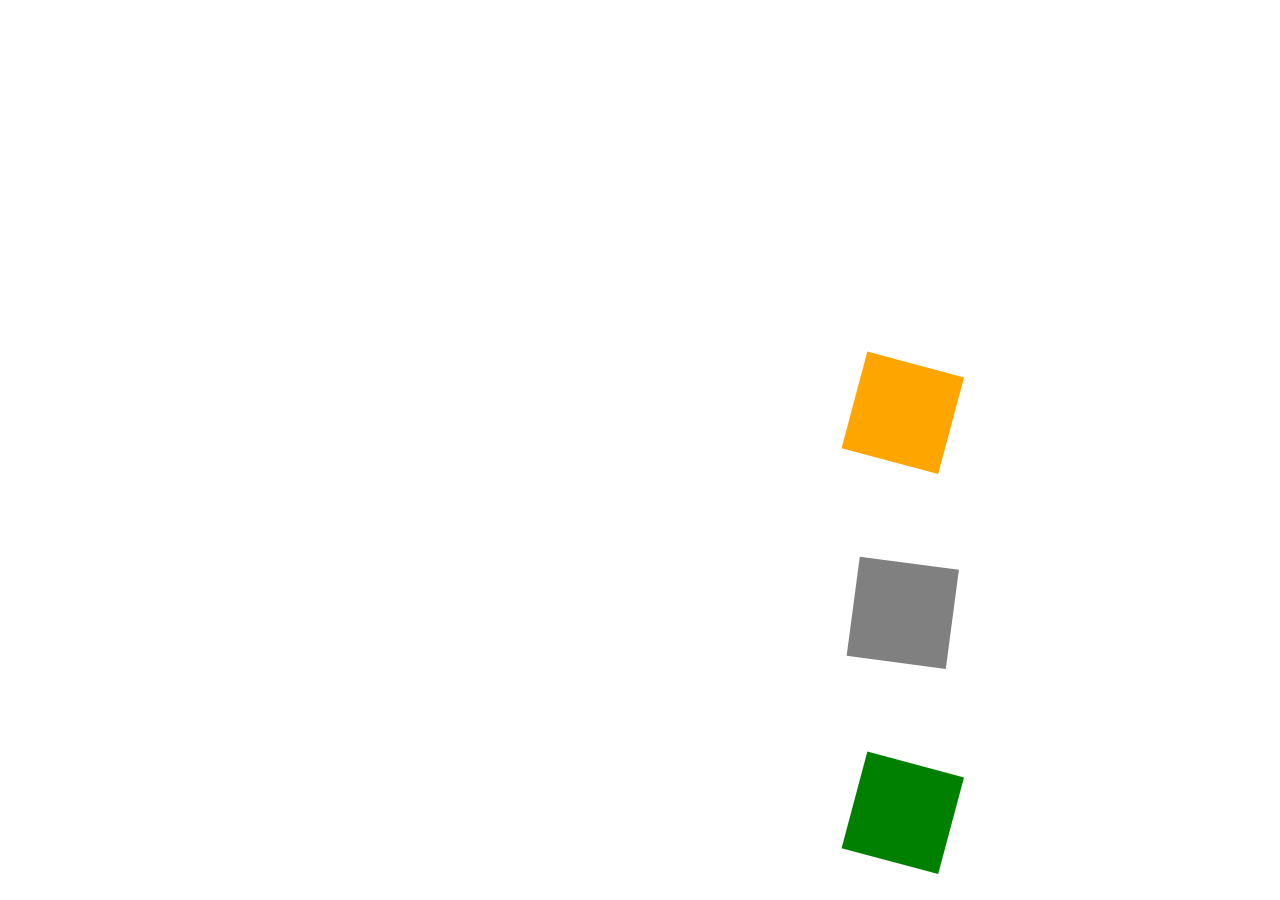
<file: test0514_gsap.html>
<!DOCTYPE html>
<html lang="en">
<head>
    <meta charset="UTF-8">
    <meta name="viewport" content="width=device-width, initial-scale=1.0">
    <title>Document</title>
    <script src="https://cdn.jsdelivr.net/npm/gsap@3.15/dist/gsap.min.js"></script>
    <style>
        .box {
            position: relative;
            width: 100px;
            height: 100px;
            margin: auto;
            margin-top: 100px;

        }
        .orange {
            background-color: orange;
        }
        .gray {
            background-color: gray;
        }
        .green {
            background-color: green;
        }

    </style>
</head>
<body>
    <div class="box orange"></div>
    <div class="box gray"></div>
    <div class="box green"></div>

    <script>
        const aniDuration = 3;
        gsap.to(".box", {duration: aniDuration, x:300, y:300, ease:  "bounce.out"})
        gsap.to(".orange", {duration: 1, rotation:360, repeat:-1,})
        gsap.to(".gray", {duration: 1, rotation:360, repeat:-1, ease: "none"})
        gsap.to(".green", {duration: 1, rotation:360, repeat:-1, })
    </script>
    
</body>
</html>
</file>
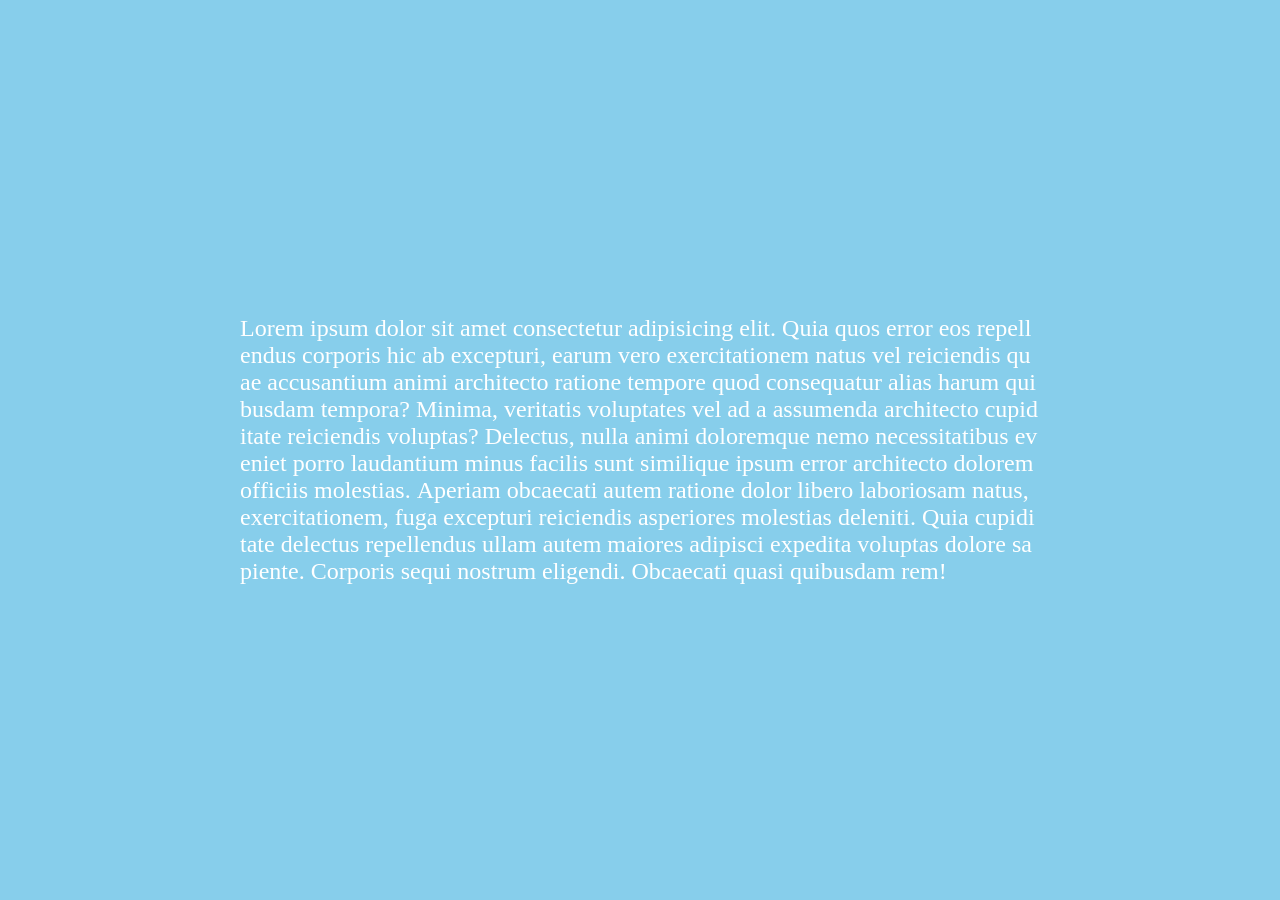
<file: test0514_smoketext.html>
<!DOCTYPE html>
<html lang="en">
<head>
    <meta charset="UTF-8">
    <meta name="viewport" content="width=device-width, initial-scale=1.0">
    <title>Document</title>
    <style>
        * {
            margin: 0;
            padding: 0;
        }
        .section {
            position: relative;
            display: flex;
            justify-content: center;
            align-items: center;
            min-height: 100vh;
            overflow: hidden;
            background-color: skyblue;
        }
        .section .text {
            position: relative;
            color: #fff;
            margin: 40px;
            max-width: 800px;
            font-size: 1.5em;
           
        }
        .section .text span {
            position: relative;
            display: inline-block;
            cursor: pointer;
        }
        .section .text span.active {
            animation: smoke 2s linear forwards;
        }

        @keyframes smoke {
            0% {
                opacity: 1;
                filter: blur(0);
                transform: translateX(0) translateY(0) rotate(0deg) scale(1);
            }
            50% {
                opacity: 1;
                pointer-events: none;

            }
            100% {
                opacity: 0;
                filter: blur(20px);
                transform: translateX(300px) translateY(-300px) rotate(720deg) scale(4);

            }
            
        }


    </style>
</head>
<body>
    <div class="section">
        <p class="text">Lorem ipsum dolor sit amet consectetur adipisicing elit. Quia quos error eos repellendus corporis hic ab excepturi, earum vero exercitationem natus vel reiciendis quae accusantium animi architecto ratione tempore quod consequatur alias harum quibusdam tempora? Minima, veritatis voluptates vel ad a assumenda architecto cupiditate reiciendis voluptas? Delectus, nulla animi doloremque nemo necessitatibus eveniet porro laudantium minus facilis sunt similique ipsum error architecto dolorem officiis molestias. Aperiam obcaecati autem ratione dolor libero laboriosam natus, exercitationem, fuga excepturi reiciendis asperiores molestias deleniti. Quia cupiditate delectus repellendus ullam autem maiores adipisci expedita voluptas dolore sapiente. Corporis sequi nostrum eligendi. Obcaecati quasi quibusdam rem!</p>
    </div>
    <script>
        const text = document.querySelector('.text');
        text.innerHTML = text.textContent.replace(/\S/g,"<span>$&</span>");

        const letters = document.querySelectorAll('span');
        for (let i=0; i<letters.length; i++) {
            letters[i].addEventListener("mousemove", function() {
                letters[i].classList.add('active');
            })
        }

    </script>
</body>
</html>
</file>
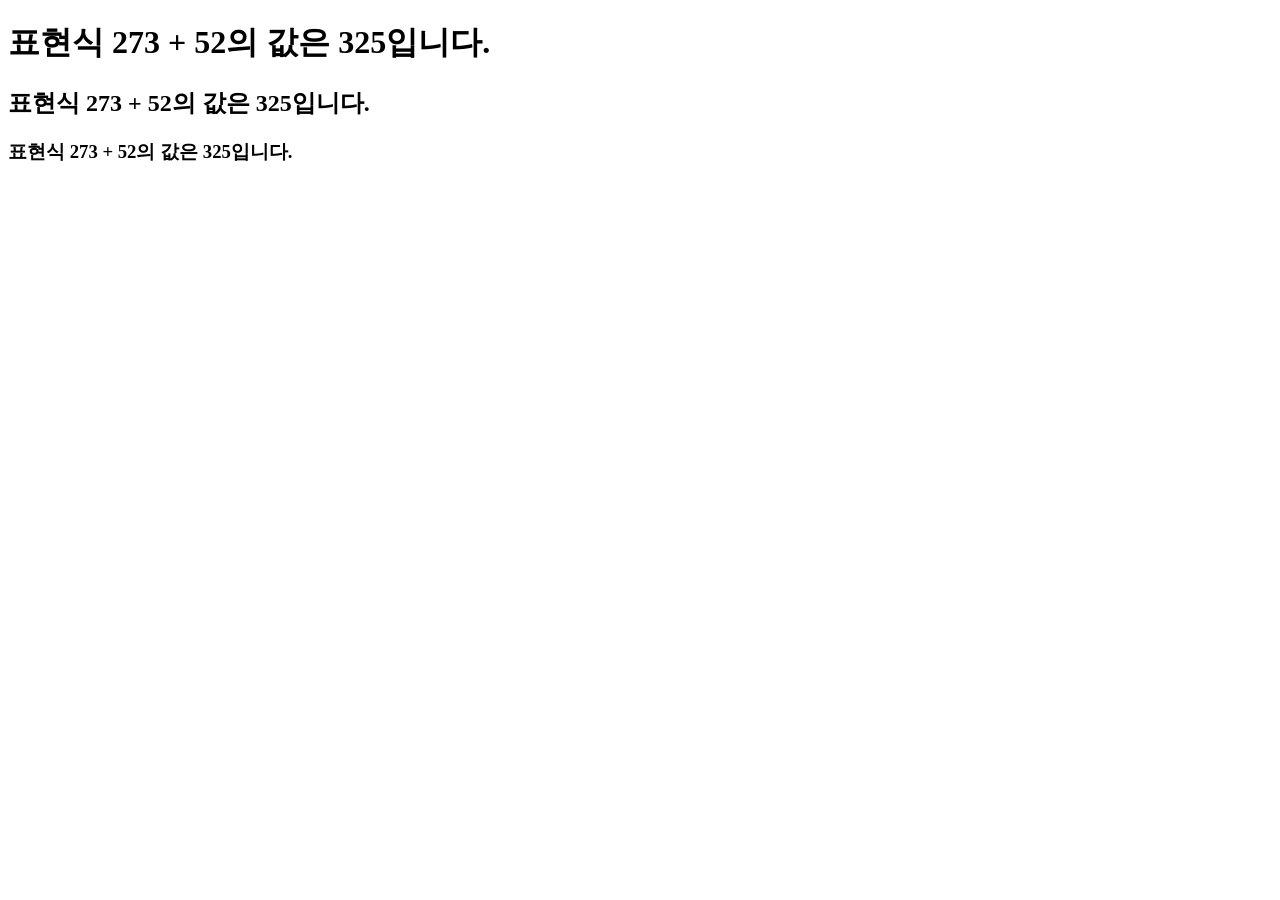
<file: test_0312.html>
<!DOCTYPE html>
<html lang="en">
<head>
    <meta charset="UTF-8">
    <meta name="viewport" content="width=device-width, initial-scale=1.0">
    <title>Document</title>
</head>
<body>
    <h1 class="design" ></h1>
    <h2></h2>
    <h3>내용을 입력</h3>
    <script>
        // if(273 < 52) {
        //     alert("273은 52보다 작습니다.");
        // }

        // if(273 > 52) {
        //     alert("273은 52보다 큽니다.")
        // }

        console.log(`표현식 273 + 52의 값은 ${273 + 52}입니다.`);
        console.log('표현식 273 + 52의 값은' + (273 + 52) +'입니다.');
        document.querySelector('h1').innerHTML = `표현식 273 + 52의 값은 ${273 + 52}입니다.`;
        document.querySelector('h2').innerHTML = `표현식 273 + 52의 값은 ${273 + 52}입니다.`;
        document.querySelector('h3').innerHTML = `표현식 273 + 52의 값은 ${273 + 52}입니다.`;
    </script>
</body>
</html>
</file>
<file: works/style.css>
:root {
  /* Color */
  --color-white: #ffffff;
  --color-light-white: #eeeeee;
  --color-dark-white: #bdbdbd;
  --color-pink: #fe918d;
  --color-dark-pink: #ff6863;
  --color-black: #4d4d4d;
  --color-dark-grey: #4d4d4d;
  --color-grey: #616161;
  --color-light-grey: #7c7979;
  --color-blue: #73aace;
  --color-dark-blue: #55a1d3;
  --color-yellow: #fff7d1;
  --color-orange: #feb546;
  --color-black: #000000;

  /* Font size */
  --font-large: 48px;
  --font-medium: 28px;
  --font-regular: 18px;
  --font-small: 16px;
  --font-micro: 14px;

  /* Font weight */
  --weight-bold: 700;
  --weight-semi-bold: 600;
  --weight-regular: 400;

  /* Size */
  --size-border-radius: 4px;

  /* Animation */
  --animation-duration: 300ms;
}

body {
    margin: 0;
    font-family: "Noto Sans KR", sans-serif;
}

section {
    width: 100%;
    height: 100vh;
    text-align: center;
}
section:nth-child(odd) {
    background-color: skyblue;
}
.wrapper {
    padding-top: 88px;
    max-width: 1200px;
    margin: auto;
}
h1 {
    color: rgb(30, 103, 187);
    font-size: 48px;
}
h2 {
    font-size: 32px;
}
h3 {
    font-size: 24px;
    font-weight: 400;
}
.btns {
    position: fixed;
    width: 100%;
    z-index: 10;
}
.btns .container {
    position: relative;
    max-width: 900px;
    padding: 20px;
    /* background-color: rgb(205, 205, 205); */
    margin: auto;
}
.btns__bgcolor {
    position: absolute;
    top: 0;
    left: 0;
    width: 100%;
    height: 100%;
    background-color: rgba(218, 228, 232, .3);
    z-index: -1;
    backdrop-filter: blur(10px);
}
.btns__menu {
    display: flex;
    justify-content: center;
}
.btns__menu .btn {
    font-size: 16px;
    font-weight: 600;
    color: #193a40;
    width: 150px;
    height: 40px;
    border-radius: 6px;
    margin: 4px;

    background-color: #9ad2d9;
}
button {
    background-color: transparent;
    cursor: pointer;
    border: none;
    outline: none;
}
.btns__menu .btn:hover {
    background-color: white;
    border: 1px solid #666;
}
.arrow-up {
    position: fixed;
    bottom: 60px;
    right: 50px;
    width: 70px;
    height: 70px;
    background-color: darkblue;
    color: white;
    border-radius: 50%;
    opacity: 0;
    transition: .3s;
    
}
.arrow-up span {
    font-size: 50px;
}
.arrow-up.show {
    opacity: 1;
}

.work__categories {
    margin: 40px;
}
.category__btn {
    border: 1px solid var(--color-dark-white);
    border-radius: var(--size-border-radius);
    font-size: var(--font-regular);
    padding: 8px 48px;
    margin-bottom: 5px;
}

.category__btn.selected,
.category__btn:hover {
    background-color: var(--color-pink);
    color: var(--color-white)
}

.category__btn.selected .category__count,
.category__btn:hover .category__count {
    opacity: 1;
    top: 0;

}

.category__count {
    background-color: var(--color-orange);
    border-radius: 50%;
    color: var(--color-white);
    width: 24px;
    height: 24px;
    line-height: 24px;
    display: inline-block;
    position: relative;
    left: 4px;
    opacity: 0;
    top: -20px;
    transition: all var(--animation-duration);
}

.work__projects {
    display: flex;
    flex-wrap: wrap;
    justify-content: center;
    opacity: 1;
    transition: all var(--animation-duration) ease-out;
}

.work__projects.anim-out {
    opacity: 0;
    transform: scale(0.96) translateY(40px);
}

.project {
    position: relative;
    display: flex;
    justify-content: center;
    align-items: center;
    width: 280px;
    height: 250px;
    margin: 2px;
    background-color: var(--color-light-white);
}

.project.invisible {
    display: none;
}

.project__img {
    max-width: 100%;
    max-height: 100%;
}

.project__description {
    position: absolute;
    color: white;
    background-color: black;
    display: flex;
    flex-direction: column;
    justify-content: center;
    width: 100%;
    height: 100%;
    top: 0;
    left: 0;
    opacity: 0;
    transform: translateY(10px);
    transition: all var(--animation-duration) ease;

}

.project:hover .project__description {
    transform: translateY(0px);
    opacity: 0.8;
}

.project__description h3::after {
    content:"";
    display: block;
    position: relative;
    left: 50%;
    width: 50px;
    height: 1px;
    background-color: var(--color-dark-white);
    transform: translateX(-30%);
    margin-left: -12px;
    margin-top: 20px;
}
</file>
